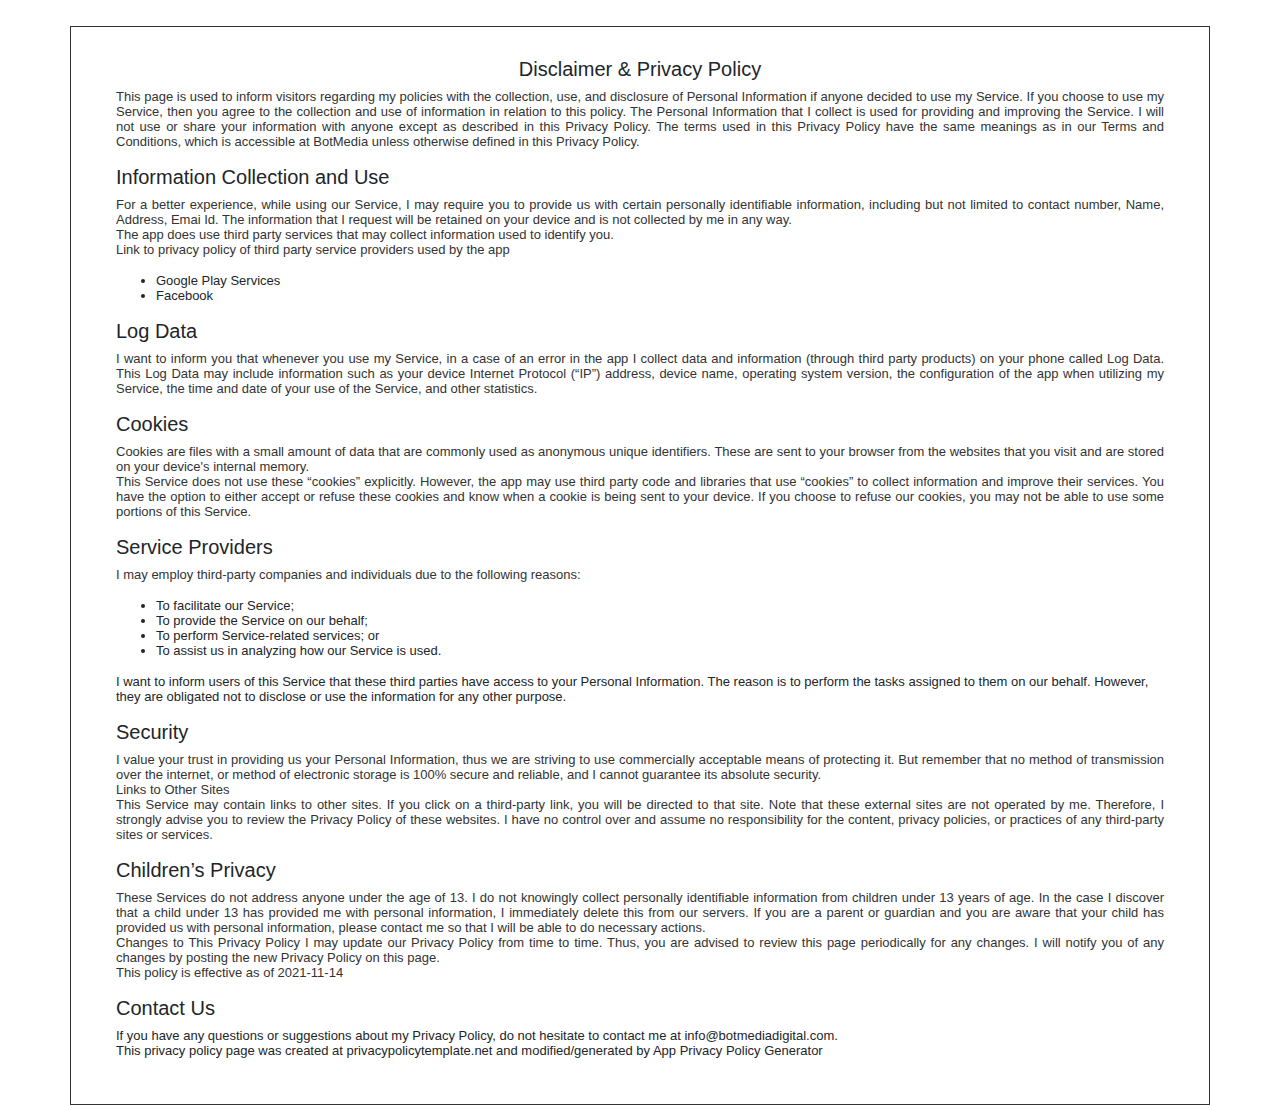
<file: disclaimer.html>
<!DOCTYPE html>
<html lang="en">
<meta http-equiv="content-type" content="text/html;charset=UTF-8" />

<head>
  <meta charset="UTF-8">
  <meta http-equiv="X-UA-Compatible" content="IE=edge">
  <meta name="viewport" content="width=device-width, initial-scale=1.0">
  <title>Disclaimer</title>
  <link rel="shortcut icon" href="images/builder-logo-light.png" type="image/x-icon">
  <link rel="stylesheet" href="css/bootstrap.min.css">
  <link rel="stylesheet" href="css/magnific-popup.css">
  <style>
    p {
      color: #333;
      text-align: justify;
    }
  </style>
</head>

<body>

  <div class="container" style="margin-top:2%; border:1px solid #333;">
    <div style=" margin:auto; font:normal 13px arial;    padding: 30px;">
      <h2 style="text-align:center; font-size: 20px;">Disclaimer &amp; Privacy Policy</h2>
      <p>

        This page is used to inform visitors regarding my policies with the collection, use, and disclosure
        of Personal Information if anyone decided to use my Service.

        If you choose to use my Service, then you agree to the collection and use of information in relation
        to this policy. The Personal Information that I collect is used for providing and improving the
        Service. I will not use or share your information with anyone except as described in this Privacy
        Policy.

        The terms used in this Privacy Policy have the same meanings as in our Terms and Conditions, which
        is accessible at BotMedia unless otherwise defined in this Privacy Policy.</p>

      <h5>Information Collection and Use</h5>
      <p>
        For a better experience, while using our Service, I may require you to provide us with certain
        personally identifiable information, including but not limited to contact number, Name, Address,
        Emai Id. The information that I request will be retained on your device and is not collected by me
        in any way.<br>

        The app does use third party services that may collect information used to identify you.<br>

        Link to privacy policy of third party service providers used by the app
      </p>
      <ul>
        <li>Google Play Services</li>
        <li>Facebook</li>
      </ul>
      <h5>Log Data</h5>
      <p>
        I want to inform you that whenever you use my Service, in a case of an error in the app I collect
        data and information (through third party products) on your phone called Log Data. This Log Data may
        include information such as your device Internet Protocol (“IP”) address, device name, operating
        system version, the configuration of the app when utilizing my Service, the time and date of your
        use of the Service, and other statistics.
      </p>
      <h5>Cookies</h5>
      <p>
        Cookies are files with a small amount of data that are commonly used as anonymous unique
        identifiers. These are sent to your browser from the websites that you visit and are stored on your
        device's internal memory.<br>

        This Service does not use these “cookies” explicitly. However, the app may use third party code and
        libraries that use “cookies” to collect information and improve their services. You have the option
        to either accept or refuse these cookies and know when a cookie is being sent to your device. If you
        choose to refuse our cookies, you may not be able to use some portions of this Service.
      </p>
      <h5>Service Providers</h5>
      <p>
        I may employ third-party companies and individuals due to the following reasons:
      <ul>
        <li>To facilitate our Service;</li>
        <li>To provide the Service on our behalf;</li>
        <li>To perform Service-related services; or</li>
        <li>To assist us in analyzing how our Service is used.</li>
      </ul>

      I want to inform users of this Service that these third parties have access to your Personal
      Information. The reason is to perform the tasks assigned to them on our behalf. However, they are
      obligated not to disclose or use the information for any other purpose.
      </p>
      <h5>Security</h5>
      <p>
        I value your trust in providing us your Personal Information, thus we are striving to use
        commercially acceptable means of protecting it. But remember that no method of transmission over the
        internet, or method of electronic storage is 100% secure and reliable, and I cannot guarantee its
        absolute security.<br>

        Links to Other Sites<br>

        This Service may contain links to other sites. If you click on a third-party link, you will be
        directed to that site. Note that these external sites are not operated by me. Therefore, I strongly
        advise you to review the Privacy Policy of these websites. I have no control over and assume no
        responsibility for the content, privacy policies, or practices of any third-party sites or services.
      </p>
      <h5>Children’s Privacy</h5>
      <p>
        These Services do not address anyone under the age of 13. I do not knowingly collect personally
        identifiable information from children under 13 years of age. In the case I discover that a child
        under 13 has provided me with personal information, I immediately delete this from our servers. If
        you are a parent or guardian and you are aware that your child has provided us with personal
        information, please contact me so that I will be able to do necessary actions.<br>

        Changes to This Privacy Policy

        I may update our Privacy Policy from time to time. Thus, you are advised to review this page
        periodically for any changes. I will notify you of any changes by posting the new Privacy Policy on
        this page.<br>

        This policy is effective as of 2021-11-14</p>
      <h5>Contact Us</h5>

      If you have any questions or suggestions about my Privacy Policy, do not hesitate to contact me at
      info@botmediadigital.com.<br>

      This privacy policy page was created at privacypolicytemplate.net and modified/generated by App Privacy
      Policy Generator
      </p>
    </div>

  </div>
  </div>

  <script src="js/jquery.html"></script>
  <script src="js/bootstrap.min.js"></script>
  <script src="js/jquery.magnific-popup.min.js"></script>

</body>

</html>
</file>
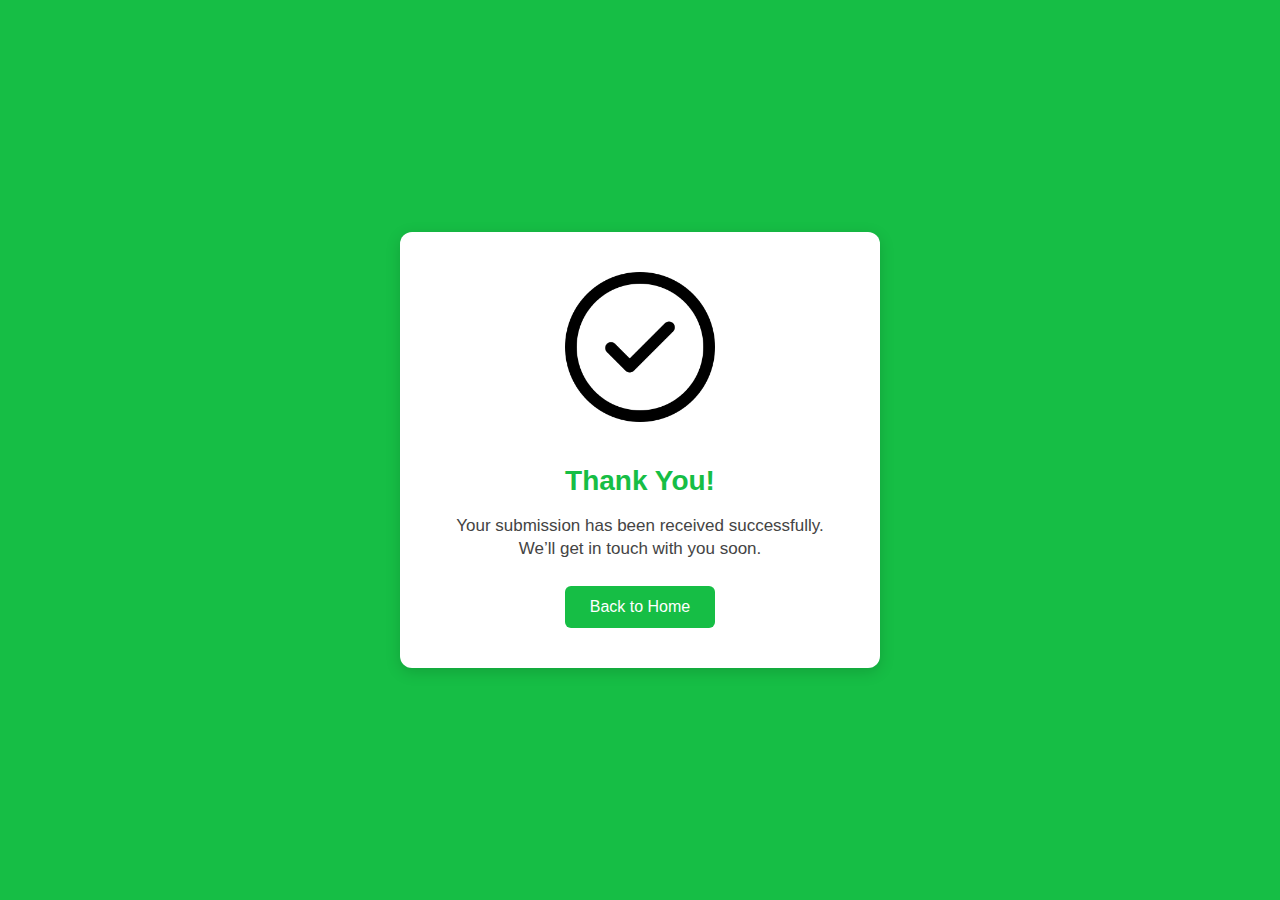
<file: thankyou.html>
<!DOCTYPE html>
<html lang="en">
<head>
    <!-- Google tag (gtag.js) -->
<script async src="https://www.googletagmanager.com/gtag/js?id=AW-16669513966">
</script>
<script>
  window.dataLayer = window.dataLayer || [];
  function gtag(){dataLayer.push(arguments);}
  gtag('js', new Date());

  gtag('config', 'AW-16669513966');
</script>
<!-- Event snippet for Riverview web lead form conversion page -->
<script>
  gtag('event', 'conversion', {'send_to': 'AW-16669513966/yqMACLD_voUbEO6x0ow-'});
</script>

  <meta charset="UTF-8">
  <meta name="viewport" content="width=device-width, initial-scale=1">
  <title>Thank You</title>
  <style>
    :root {
      --black: #444444;
      --darkblue: #16be45;
      --darkblue1: #16be45;
    }

    body {
      font-family: Arial, sans-serif;
      background: linear-gradient(135deg, var(--darkblue), var(--darkblue1));
      color: var(--black);
      margin: 0;
      padding: 0;
      display: flex;
      justify-content: center;
      align-items: center;
      height: 100vh;
    }

    .container {
      text-align: center;
      padding: 40px 30px;
      background: #fff;
      border-radius: 12px;
      box-shadow: 0 4px 15px rgba(0,0,0,0.15);
      max-width: 420px;
      width: 90%;
      animation: fadeIn 1s ease-in;
    }

    @keyframes fadeIn {
      from { opacity: 0; transform: translateY(20px); }
      to { opacity: 1; transform: translateY(0); }
    }

    .thank-img {
      width: 150px;
      height: auto;
      margin-bottom: 20px;
    }

    h1 {
      color: var(--darkblue);
      margin-bottom: 15px;
      font-size: 28px;
    }

    p {
      font-size: 17px;
      margin-bottom: 25px;
      line-height: 1.4;
    }

    .btn-home {
      display: inline-block;
      padding: 12px 25px;
      background-color: var(--darkblue);
      color: #fff;
      text-decoration: none;
      font-size: 16px;
      border-radius: 6px;
      transition: background-color 0.3s;
    }

    .btn-home:hover {
      background-color: var(--darkblue1);
    }
  </style>
</head>
<body>

  <div class="container">
    <img class="thank-img" src="images/icon/checkb.png" alt="Thank You">
    <h1>Thank You!</h1>
    <p>Your submission has been received successfully.<br> We’ll get in touch with you soon.</p>
    <a href="index.html" class="btn-home">Back to Home</a>
  </div>

</body>
</html>
</file>
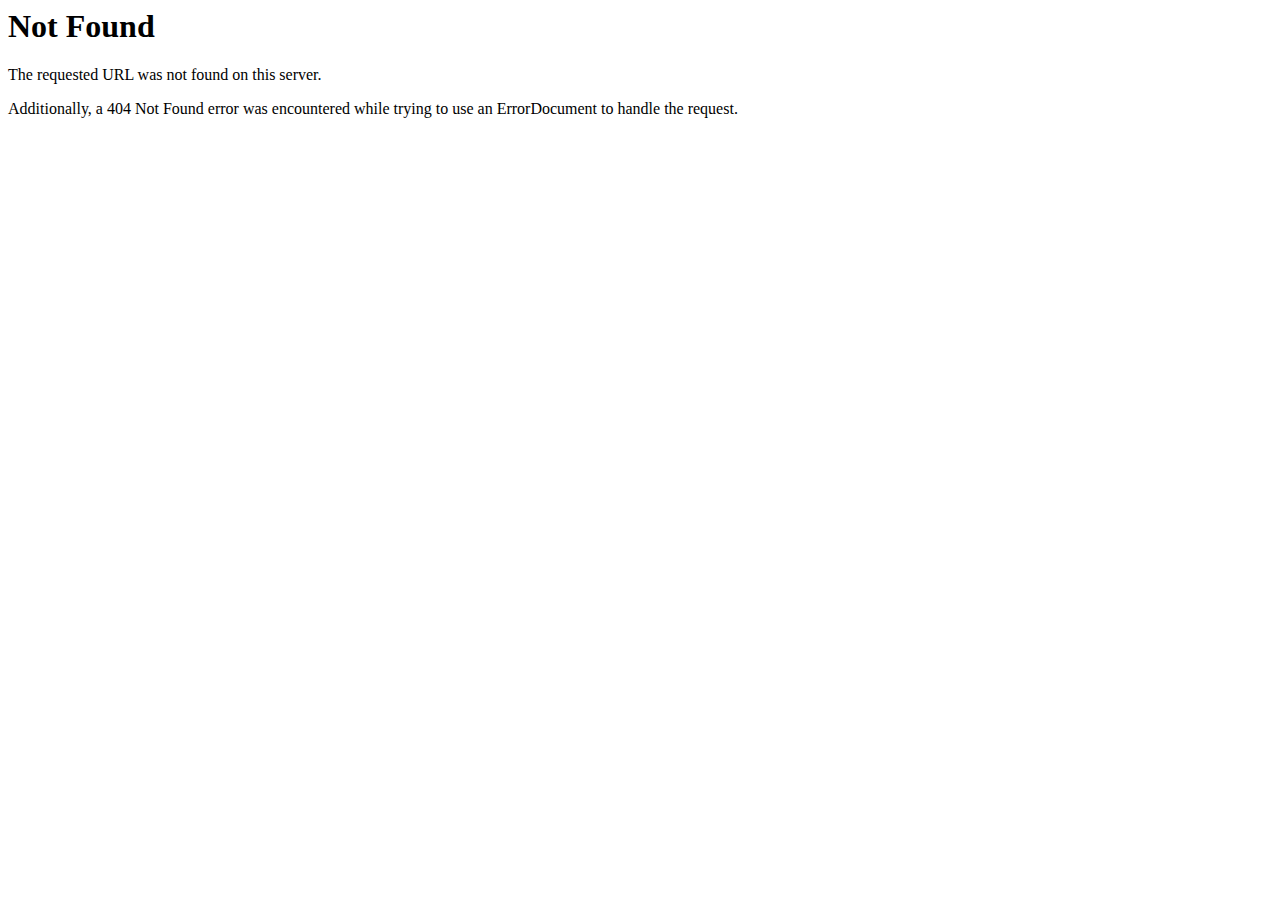
<file: images/about-2.html>
<!DOCTYPE HTML PUBLIC "-//IETF//DTD HTML 2.0//EN">
<html><head>
<title>404 Not Found</title>
</head><body>
<h1>Not Found</h1>
<p>The requested URL was not found on this server.</p>
<p>Additionally, a 404 Not Found
error was encountered while trying to use an ErrorDocument to handle the request.</p>
</body></html>
</file>
